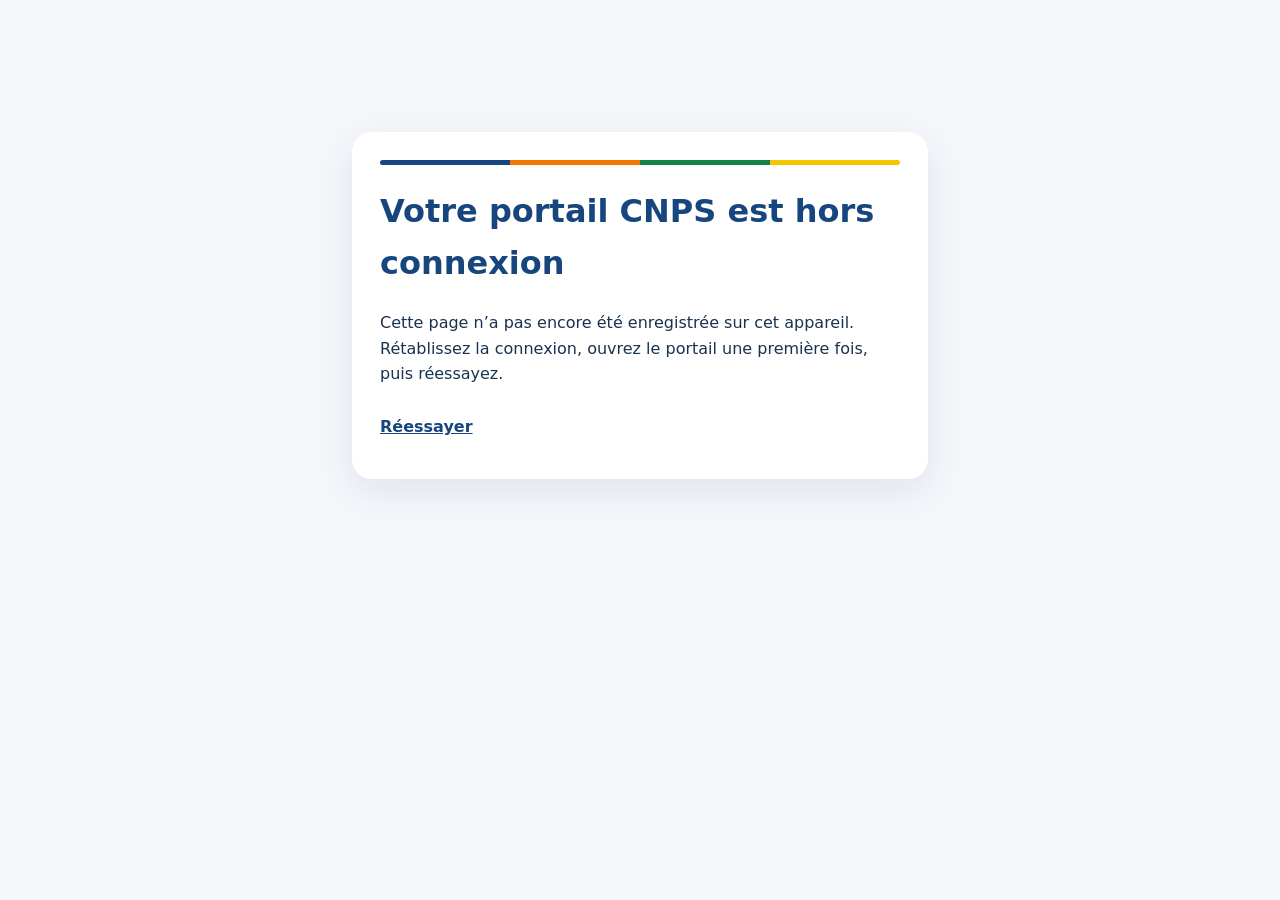
<file: Desktop/Csat/static/offline.html>
<!doctype html>
<html lang="fr">
<head>
  <meta charset="utf-8">
  <meta name="viewport" content="width=device-width, initial-scale=1">
  <meta name="theme-color" content="#17467e">
  <title>Portail hors connexion — CNPS</title>
  <style>
    body{margin:0;padding:24px;background:#f5f7fb;color:#18324f;font:16px/1.6 system-ui,sans-serif}
    main{max-width:520px;margin:12vh auto;padding:28px;border-radius:20px;background:#fff;box-shadow:0 12px 40px #173a641a}
    h1{color:#17467e}.accent{height:5px;border-radius:5px;background:linear-gradient(90deg,#17467e 25%,#ef7900 25% 50%,#128247 50% 75%,#f2c500 75%)}
    a{display:inline-flex;min-height:48px;align-items:center;color:#17467e;font-weight:700}
  </style>
</head>
<body>
  <main>
    <div class="accent" aria-hidden="true"></div>
    <h1>Votre portail CNPS est hors connexion</h1>
    <p>Cette page n’a pas encore été enregistrée sur cet appareil. Rétablissez la connexion, ouvrez le portail une première fois, puis réessayez.</p>
    <a href="/">Réessayer</a>
  </main>
</body>
</html>
</file>
